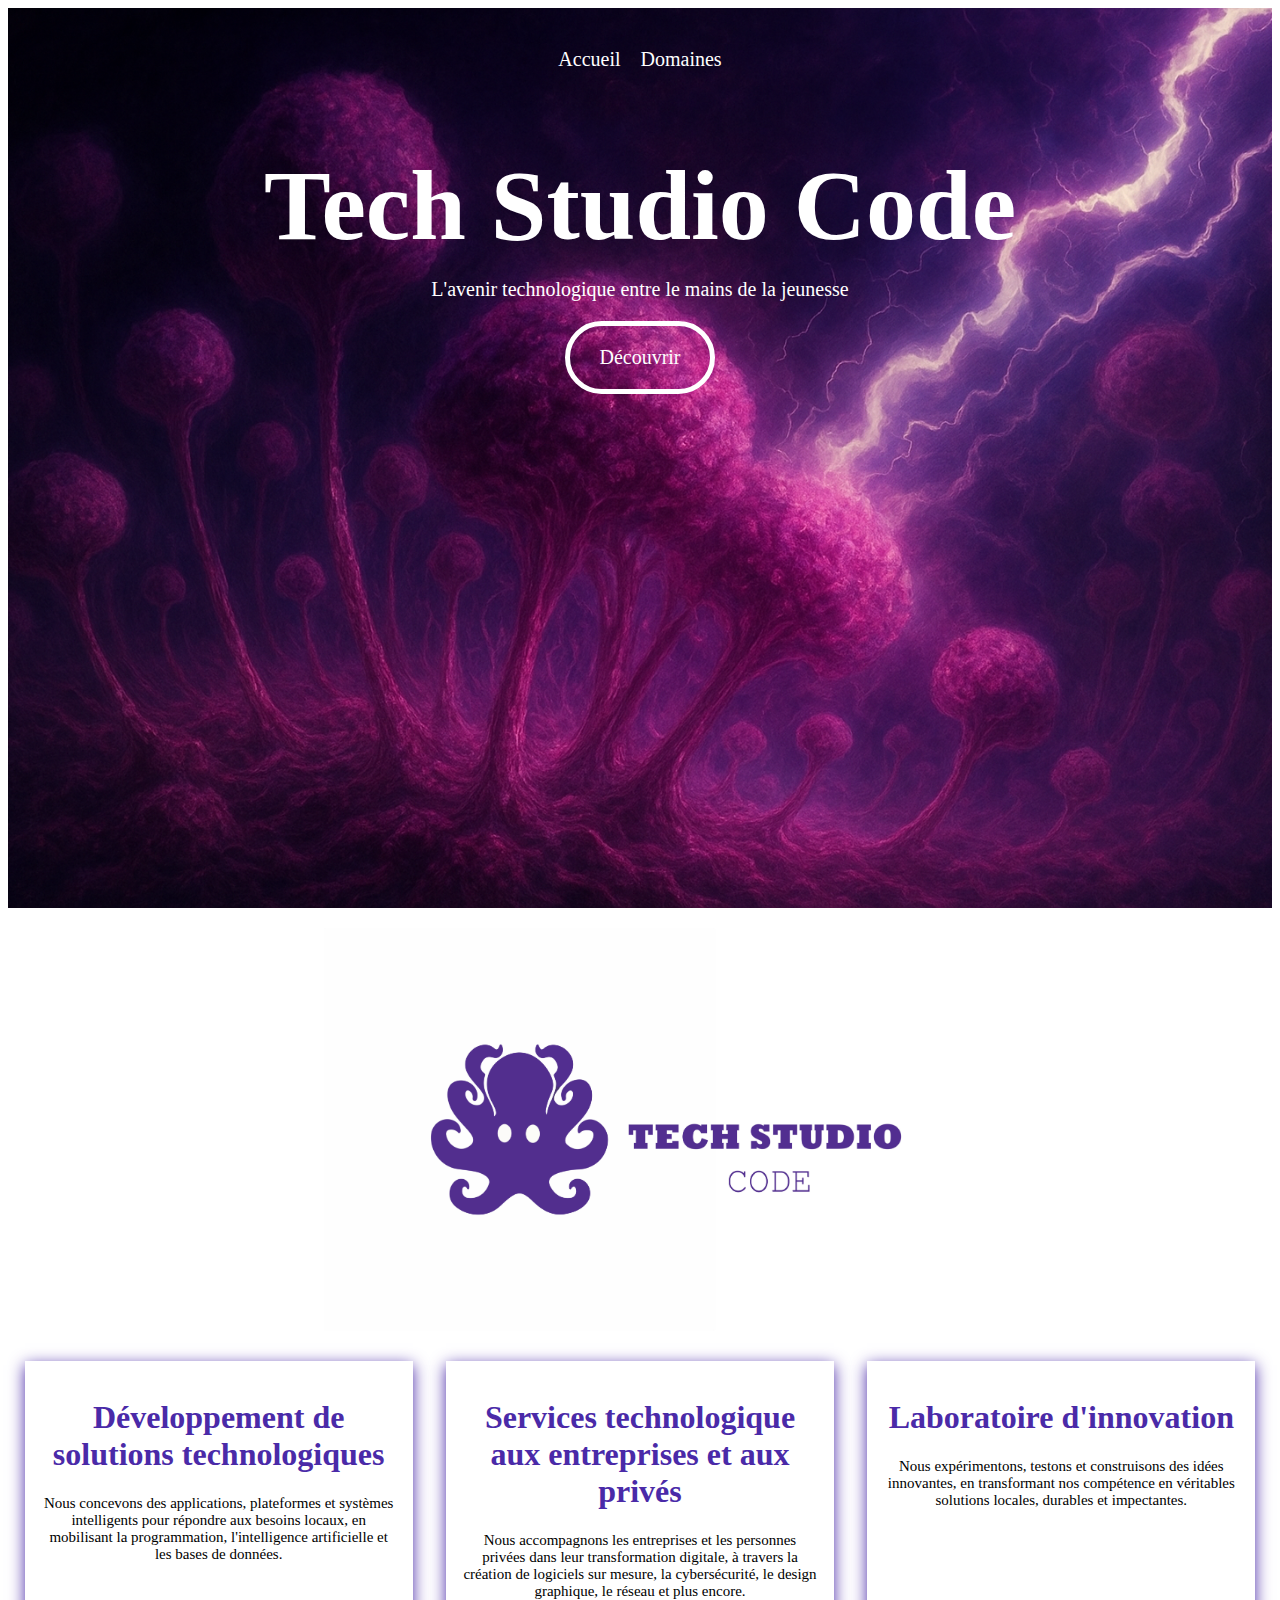
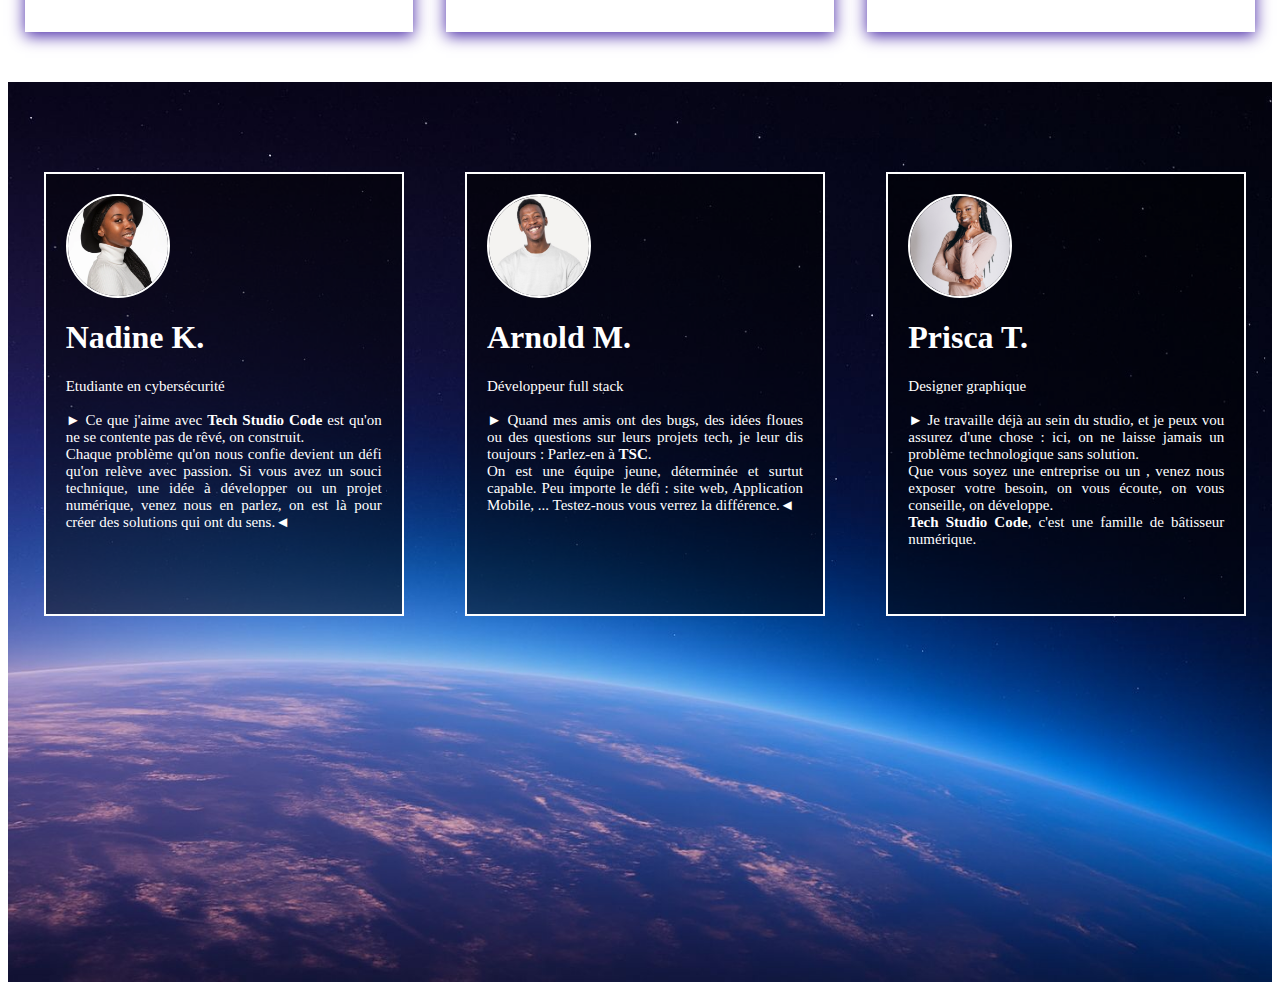
<file: index.html>
<html>
  <head> 
    <meta charset="utf-8">
      <title>Tech Studio Code</title>
      <meta name="viewport" content="width=device-widht, initial-scale=1.0">
      <meta http-equiv="X-UA-Compatible" content="IE=edge">
      <link rel="stylesheet" href="style.css?v=1.0.4">
  </head>
  <body>
    <section class="titre">
      <nav>
        <a href="Accueil.php">Accueil</a>
        <a href="Domaines.php">Domaines</a>
      </nav>
      <h1 class="animé">Tech Studio Code</h1>
      <p>L'avenir technologique entre le mains de la jeunesse</p>
      <p><a href="Domaines.php">Découvrir</a></p>
    </section>
    <section class="presentation">
      <div class="logo">
       <img src="Images/TSC.jpg" width="50%">
      </div>
    </section>
    <section class="texte">
      <div class="info">
        <h1>Développement de solutions technologiques</h1>
        <p>Nous concevons des applications, plateformes et systèmes intelligents
         pour répondre aux besoins locaux, en mobilisant la programmation,
          l'intelligence artificielle et les bases de données.
        </p>
      </div>
      <div class="info">
        <h1>Services technologique aux entreprises et aux privés</h1>
        <p>Nous accompagnons les entreprises et les personnes privées dans leur transformation digitale, à travers la création de logiciels sur mesure,
          la cybersécurité, le design graphique, le réseau et plus encore.
        </p>
      </div>
      <div class="info">
        <h1>Laboratoire d'innovation</h1>
        <p>Nous expérimentons, testons et construisons des idées innovantes, en transformant nos compétence en véritables solutions locales, durables
          et impectantes.
        </p>
      </div>
    </section>
    <section class="temoin">
      <div class="comment">
        <img src="Images/perso1.webp" widht=30px><br>
        <h1>Nadine K.</h1> 
        <p>Etudiante en cybersécurité<br><br>
        ► Ce que j'aime avec <b>Tech Studio Code</b> est qu'on ne se contente pas de rêvé, on construit. <br>Chaque problème qu'on
        nous confie devient un défi qu'on relève avec passion. Si vous avez un souci technique, une idée à développer ou un projet
        numérique, venez nous en parlez, on est là pour créer des solutions qui ont du sens.◄</p><br>
      </div>
      <div class="comment">
        <img src="Images/perso2.jpg" classe="img" widht=30px><br>
        <h1>Arnold M.</h1> 
        <p>Développeur full stack<br><br>
        ► Quand mes amis ont des bugs, des idées floues ou des questions sur leurs projets tech, je leur dis toujours : Parlez-en 
        à <b>TSC</b>.<br> On est une équipe jeune, déterminée et surtut capable. Peu importe le défi : site web, Application Mobile,
        ... Testez-nous vous verrez la différence.◄</p><br>
      </div>
      <div class="comment">
        <img src="Images/perso5.jpg" classe="img" widht=30px><br>
        <h1>Prisca T.</h1> 
        <p>Designer graphique<br><br>
        ► Je travaille déjà au sein du studio, et je peux vou assurez d'une chose : ici, on ne laisse jamais un problème technologique sans
        solution.<br> Que vous soyez une entreprise ou un , venez nous exposer votre besoin, on vous écoute, on vous conseille, on développe.<br>
      <b>Tech Studio Code</b>, c'est une famille de bâtisseur numérique.</b></p>
      </div>
    </section>
  </body>
</html>
</file>
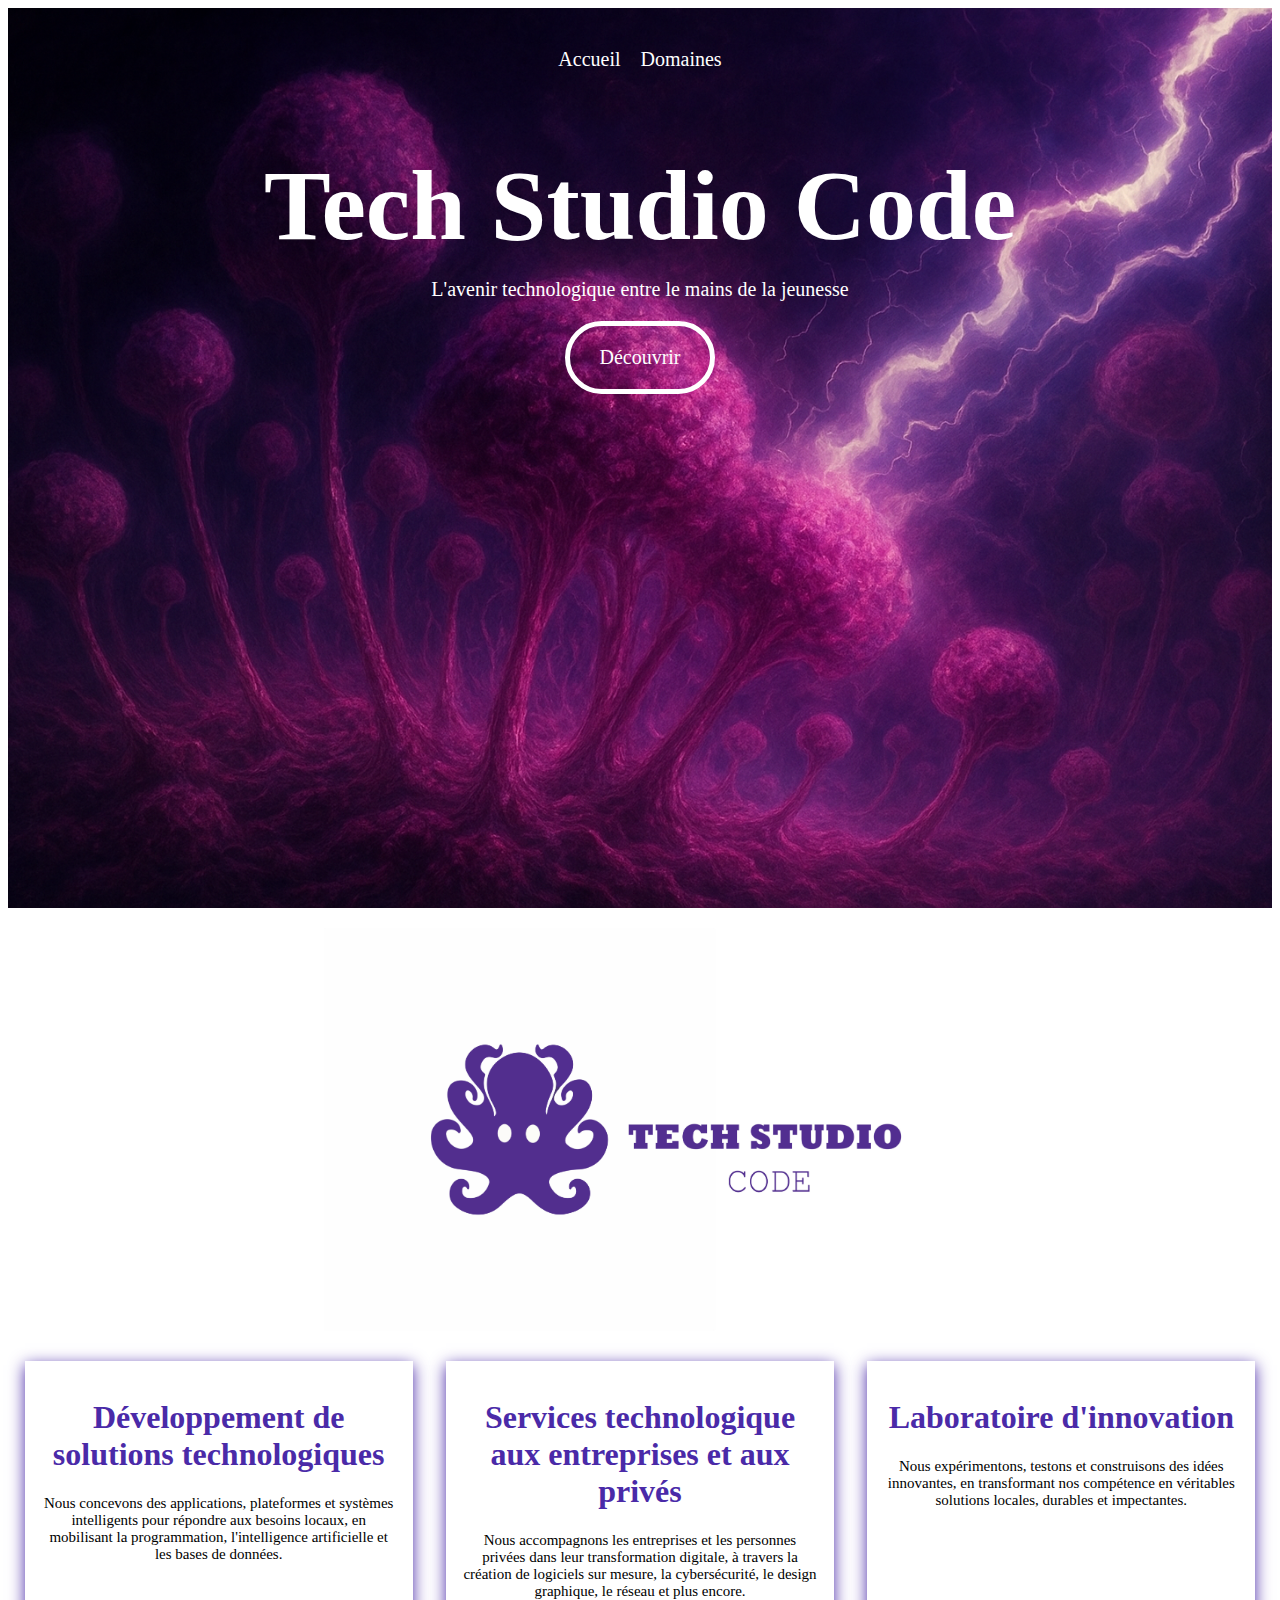
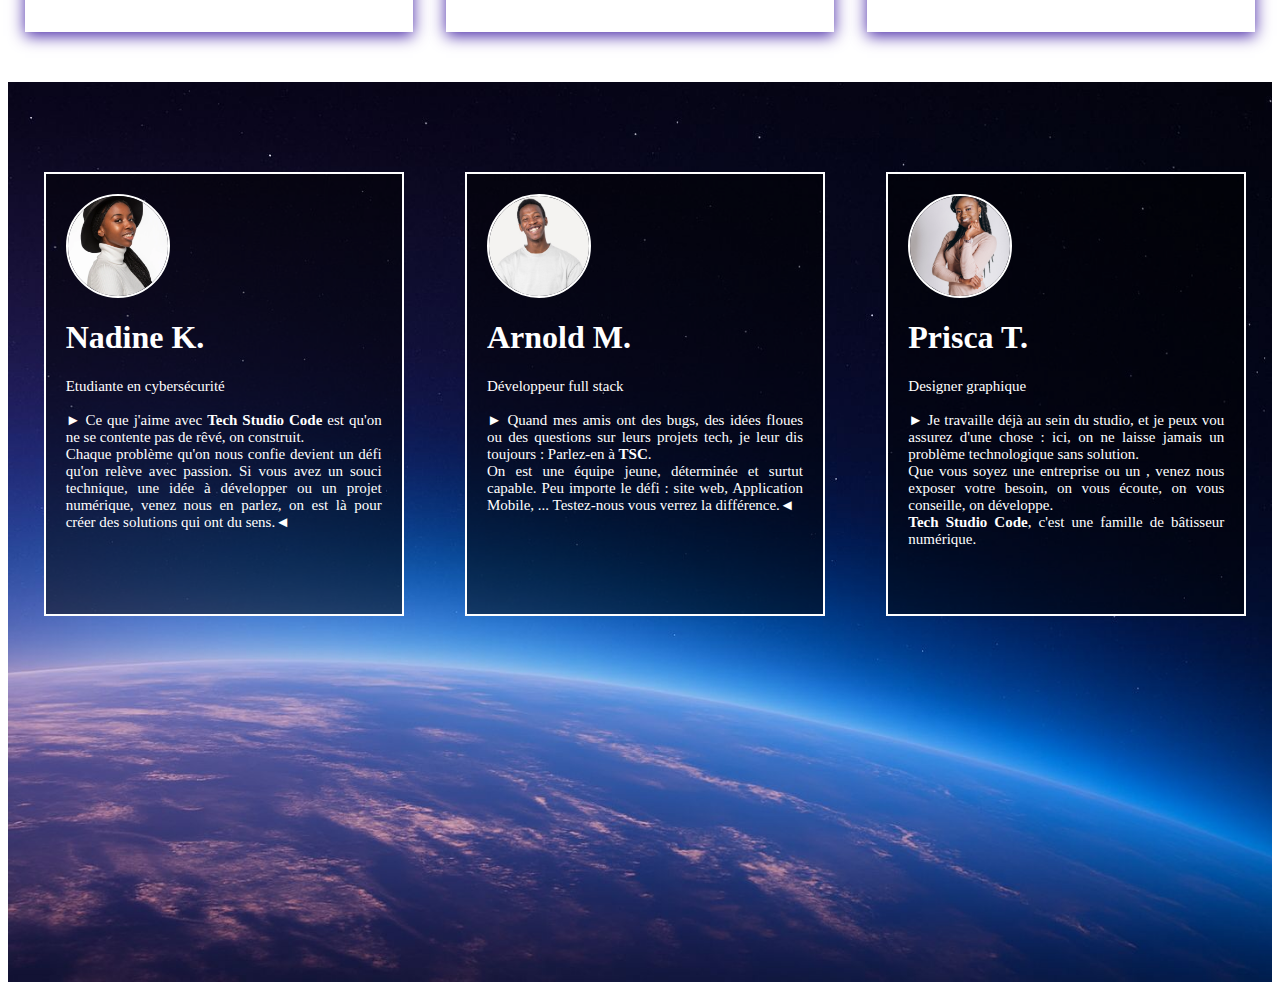
<file: Index.html>
<html>
  <head> 
    <meta charset="utf-8">
      <title>Tech Studio Code</title>
      <meta name="viewport" content="width=device-widht, initial-scale=1.0">
      <meta http-equiv="X-UA-Compatible" content="IE=edge">
      <link rel="stylesheet" href="accueil.css?v=1.0.4">
  </head>
  <body>
    <section class="titre">
      <nav>
        <a href="Accueil.php">Accueil</a>
        <a href="Domaines.php">Domaines</a>
      </nav>
      <h1 class="animé">Tech Studio Code</h1>
      <p>L'avenir technologique entre le mains de la jeunesse</p>
      <p><a href="Domaines.php">Découvrir</a></p>
    </section>
    <section class="presentation">
      <div class="logo">
       <img src="Images/TSC.jpg" width="50%">
      </div>
    </section>
    <section class="texte">
      <div class="info">
        <h1>Développement de solutions technologiques</h1>
        <p>Nous concevons des applications, plateformes et systèmes intelligents
         pour répondre aux besoins locaux, en mobilisant la programmation,
          l'intelligence artificielle et les bases de données.
        </p>
      </div>
      <div class="info">
        <h1>Services technologique aux entreprises et aux privés</h1>
        <p>Nous accompagnons les entreprises et les personnes privées dans leur transformation digitale, à travers la création de logiciels sur mesure,
          la cybersécurité, le design graphique, le réseau et plus encore.
        </p>
      </div>
      <div class="info">
        <h1>Laboratoire d'innovation</h1>
        <p>Nous expérimentons, testons et construisons des idées innovantes, en transformant nos compétence en véritables solutions locales, durables
          et impectantes.
        </p>
      </div>
    </section>
    <section class="temoin">
      <div class="comment">
        <img src="Images/perso1.webp" widht=30px><br>
        <h1>Nadine K.</h1> 
        <p>Etudiante en cybersécurité<br><br>
        ► Ce que j'aime avec <b>Tech Studio Code</b> est qu'on ne se contente pas de rêvé, on construit. <br>Chaque problème qu'on
        nous confie devient un défi qu'on relève avec passion. Si vous avez un souci technique, une idée à développer ou un projet
        numérique, venez nous en parlez, on est là pour créer des solutions qui ont du sens.◄</p><br>
      </div>
      <div class="comment">
        <img src="Images/perso2.jpg" classe="img" widht=30px><br>
        <h1>Arnold M.</h1> 
        <p>Développeur full stack<br><br>
        ► Quand mes amis ont des bugs, des idées floues ou des questions sur leurs projets tech, je leur dis toujours : Parlez-en 
        à <b>TSC</b>.<br> On est une équipe jeune, déterminée et surtut capable. Peu importe le défi : site web, Application Mobile,
        ... Testez-nous vous verrez la différence.◄</p><br>
      </div>
      <div class="comment">
        <img src="Images/perso5.jpg" classe="img" widht=30px><br>
        <h1>Prisca T.</h1> 
        <p>Designer graphique<br><br>
        ► Je travaille déjà au sein du studio, et je peux vou assurez d'une chose : ici, on ne laisse jamais un problème technologique sans
        solution.<br> Que vous soyez une entreprise ou un , venez nous exposer votre besoin, on vous écoute, on vous conseille, on développe.<br>
      <b>Tech Studio Code</b>, c'est une famille de bâtisseur numérique.</b></p>
      </div>
    </section>
  </body>
</html>
</file>
<file: style.css>
body p
{
    font-family: tahoma; 
    font-size: 15px;
}
nav 
{ 
    display: flex; 
    justify-content: center; 
    padding-top: 30px;
}
nav a 
{ 
    padding: 10px; 
    text-decoration: none; 
    color:white; 
    font-size: 20px;
}
a 
{ 
    text-decoration: none; 
    color:white; 
    font-size: 20px;
}
nav a:hover
{
    color : #4a2aa8; 
    font-size: 23px;
}
.titre
{
    text-align: center; 
    background-image: url("Images/file.png"); 
    background-size: cover; 
    background-position: center; 
    background-repeat: no-repeat; 
    height: 100vh;
}
.titre h1
{
    font-size: 100px; 
    font-family: tahoma;
    color:white; 
    margin-bottom: -5px;
}
.titre p
{
    font-size: 20px; 
    font-family: cambria;
    color:white
}
.titre p:nth-of-type(2)
{
    border: 5px solid white; 
    border-radius: 50px; padding: 20px; 
    width: 100px; 
    margin: auto; 
    color:white
}
.info h1
{
    font-family: Tahoma; 
    color :#4a2aa8
}
.info 
{
    border: 2px solid white; 
    width: 28%; text-align: center; 
    box-shadow: 0 4px 15px  #4a2aa8; 
    margin-top: 30px; 
    transition: transform 0.3s ease; 
    display: bloc;
    padding: 15px;
}
.info:hover
{
    transform: scale(1.2)
}
.animé
{ 
    font-size: 3rem; 
    animation : pulse 2s ease-in-out infinite
}
@keyframes pulse 
{
    0% {
        transform: scale(1);
    }
    50% {
        transform: scale(1.1);
    }
    100% {
        transform: scale(1);
    }
}
.logo
{
    font-size: 3rem; 
    animation : zoom 2s ease-in-out infinite; 
    margin-top: 20px;
}
@keyframes zoom 
{
    0% {
        transform: scale(1);
    }
    50% {
        transform: scale(1.1);
    }
    100% {
        transform: scale(1);
    }
}

.texte
{
    display: flex; justify-content: space-around;
}
.presentation
{ 
    text-align: center;
}
.temoin 
{
    background-image: url("Images/world.jpg"); 
    background-size: cover; 
    background-position: center; 
    background-repeat: no-repeat; 
    height: 100vh; display: flex; 
    justify-content: space-around; 
    color:white; 
    margin-top: 50px; 
}
.comment
{
    border: 2px solid white; 
    padding: 20px; 
    background: rgba(0, 0, 0, 0.5); 
    margin-top: 90px; 
    width: 25%; 
    height: 400px;
    margin-left: 10px;
    text-align: justify;
} 
.temoin img
{
    width: 100px; 
    height: 100px; 
    border-radius: 50%;
    border: 2px solid #fff; 
    object-fit: cover
}
</file>
<file: accueil.css>
body p
{
    font-family: tahoma; 
    font-size: 15px;
}
nav 
{ 
    display: flex; 
    justify-content: center; 
    padding-top: 30px;
}
nav a 
{ 
    padding: 10px; 
    text-decoration: none; 
    color:white; 
    font-size: 20px;
}
a 
{ 
    text-decoration: none; 
    color:white; 
    font-size: 20px;
}
nav a:hover
{
    color : #4a2aa8; 
    font-size: 23px;
}
.titre
{
    text-align: center; 
    background-image: url("Images/file.png"); 
    background-size: cover; 
    background-position: center; 
    background-repeat: no-repeat; 
    height: 100vh;
}
.titre h1
{
    font-size: 100px; 
    font-family: tahoma;
    color:white; 
    margin-bottom: -5px;
}
.titre p
{
    font-size: 20px; 
    font-family: cambria;
    color:white
}
.titre p:nth-of-type(2)
{
    border: 5px solid white; 
    border-radius: 50px; padding: 20px; 
    width: 100px; 
    margin: auto; 
    color:white
}
.info h1
{
    font-family: Tahoma; 
    color :#4a2aa8
}
.info 
{
    border: 2px solid white; 
    width: 28%; text-align: center; 
    box-shadow: 0 4px 15px  #4a2aa8; 
    margin-top: 30px; 
    transition: transform 0.3s ease; 
    display: bloc;
    padding: 15px;
}
.info:hover
{
    transform: scale(1.2)
}
.animé
{ 
    font-size: 3rem; 
    animation : pulse 2s ease-in-out infinite
}
@keyframes pulse 
{
    0% {
        transform: scale(1);
    }
    50% {
        transform: scale(1.1);
    }
    100% {
        transform: scale(1);
    }
}
.logo
{
    font-size: 3rem; 
    animation : zoom 2s ease-in-out infinite; 
    margin-top: 20px;
}
@keyframes zoom 
{
    0% {
        transform: scale(1);
    }
    50% {
        transform: scale(1.1);
    }
    100% {
        transform: scale(1);
    }
}

.texte
{
    display: flex; justify-content: space-around;
}
.presentation
{ 
    text-align: center;
}
.temoin 
{
    background-image: url("Images/world.jpg"); 
    background-size: cover; 
    background-position: center; 
    background-repeat: no-repeat; 
    height: 100vh; display: flex; 
    justify-content: space-around; 
    color:white; 
    margin-top: 50px; 
}
.comment
{
    border: 2px solid white; 
    padding: 20px; 
    background: rgba(0, 0, 0, 0.5); 
    margin-top: 90px; 
    width: 25%; 
    height: 400px;
    margin-left: 10px;
    text-align: justify;
} 
.temoin img
{
    width: 100px; 
    height: 100px; 
    border-radius: 50%;
    border: 2px solid #fff; 
    object-fit: cover
}
</file>
